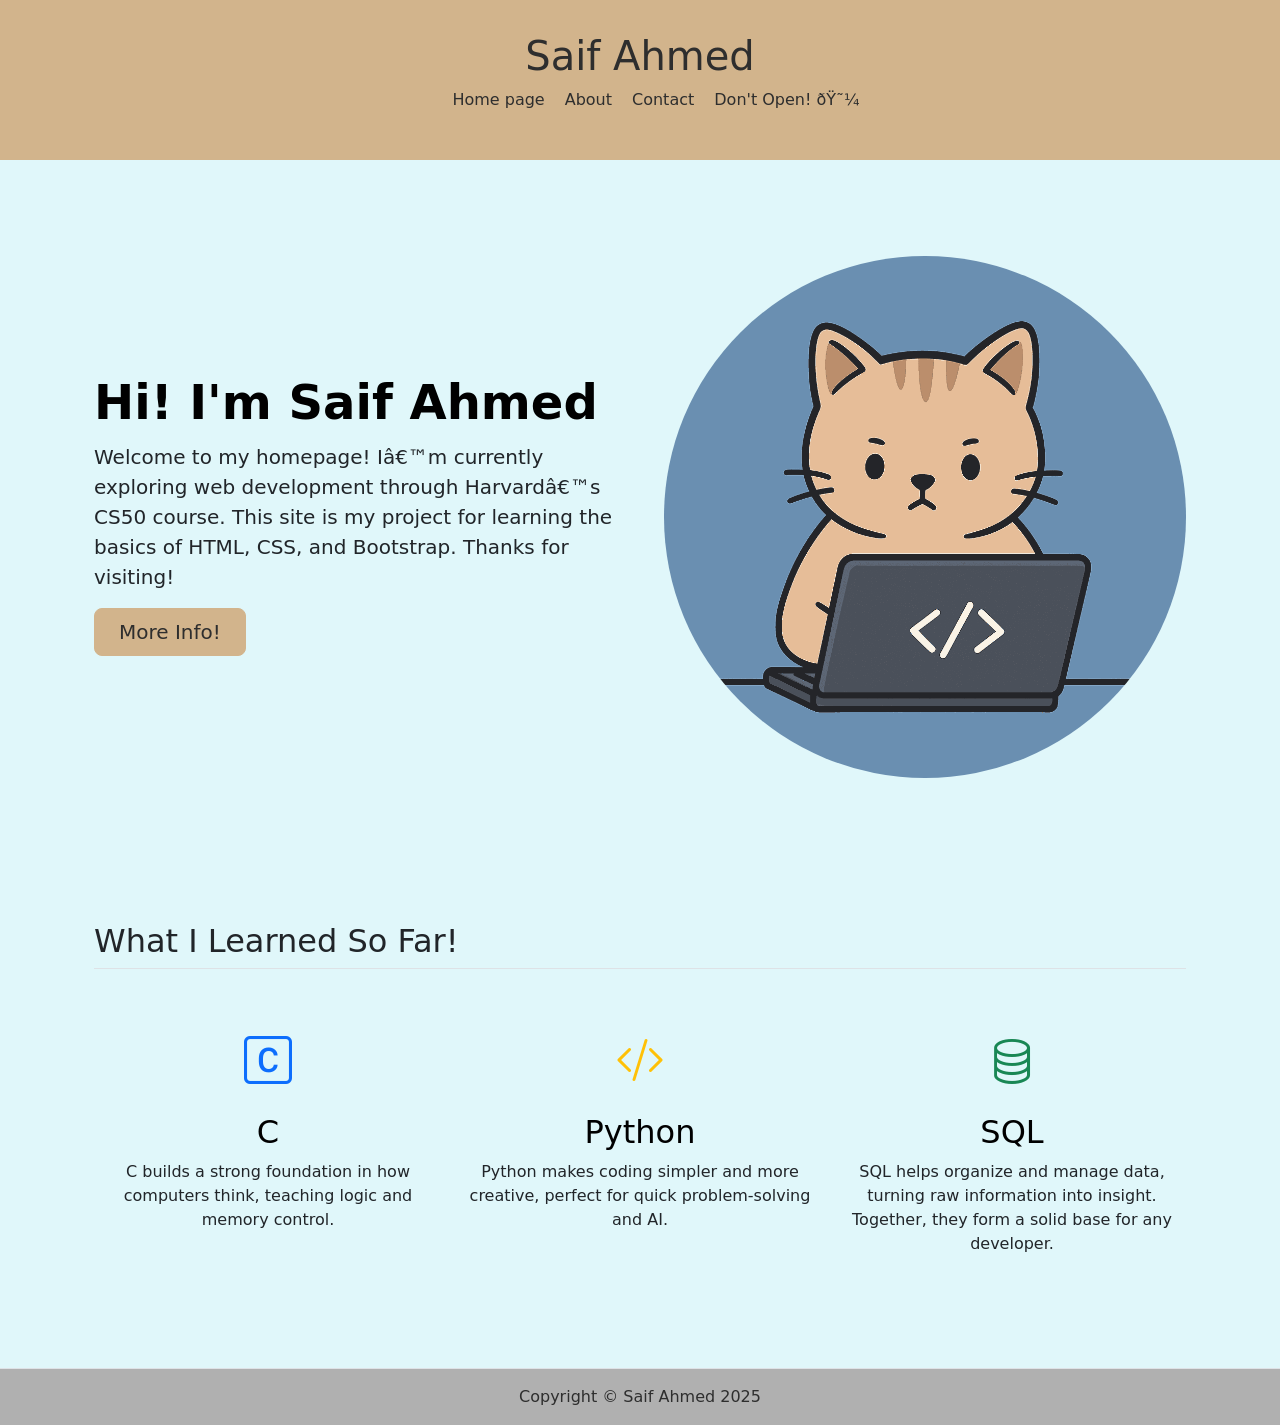
<file: index.html>
<!DOCTYPE html>
<html lang="en">

    <head>
        <link href="https://cdn.jsdelivr.net/npm/bootstrap@5.3.3/dist/css/bootstrap.min.css" rel="stylesheet" integrity="sha384-QWTKZyjpPEjISv5WaRU9OFeRpok6YctnYmDr5pNlyT2bRjXh0JMhjY6hW+ALEwIH" crossorigin="anonymous">
        <script src="https://cdn.jsdelivr.net/npm/bootstrap@5.3.3/dist/js/bootstrap.bundle.min.js" integrity="sha384-YvpcrYf0tY3lHB60NNkmXc5s9fDVZLESaAA55NDzOxhy9GkcIdslK1eN7N6jIeHz" crossorigin="anonymous"></script>

        <!-- ✅ Bootstrap Icons -->
        <link rel="stylesheet" href="https://cdn.jsdelivr.net/npm/bootstrap-icons@1.11.3/font/bootstrap-icons.css">

        <link href="styles.css" rel="stylesheet">
        <title>My Webpage</title>
    </head>

    <body>
        <header class="width">
            <h1>Saif Ahmed</h1>
            <nav>
                <ul>
                    <li><a href="#">Home page</a></li>
                    <li><a href="./about.html">About</a></li>
                    <li><a href="./contact.html">Contact</a></li>
                    <li><a href="./now.html">Don't Open! 😼</a></li>
                </ul>
            </nav>
        </header>

        <main>
            <section>
                <div class="container col-xxl-8 px-4 py-5">
                    <div class="row flex-lg-row-reverse align-items-center g-5 py-5">
                        <div class="col-10 col-sm-8 col-lg-6">
                            <img src="githubPFP.png" class="d-block mx-lg-auto img-fluid circle" alt="Profile image" width="700" height="500" loading="lazy">
                        </div>
                        <div class="col-lg-6">
                            <h1 class="display-5 fw-bold text-body-emphasis lh-1 mb-3">Hi! I'm Saif Ahmed</h1>
                            <p class="lead">
                                Welcome to my homepage! I’m currently exploring web development through Harvard’s CS50 course.
                                This site is my project for learning the basics of HTML, CSS, and Bootstrap.
                                Thanks for visiting!
                            </p>
                            <div class="d-grid gap-2 d-md-flex justify-content-md-start">
                                <a href="./about.html">
                                    <button type="button" class="btn btn-primary btn-lg px-4 me-md-2 color-button">More Info!</button>
                                </a>
                            </div>
                        </div>
                    </div>
                </div>

                <div class="container px-4 py-5" id="featured-3">
                    <h2 class="pb-2 border-bottom">What I Learned So Far!</h2>
                    <div class="row g-4 py-5 row-cols-1 row-cols-lg-3 text-center">

                        <!-- C Language -->
                        <div class="feature col">
                            <div class="mb-3">
                                <i class="bi bi-c-square text-primary" style="font-size: 3rem;"></i>
                            </div>
                            <h3 class="fs-2 text-body-emphasis">C</h3>
                            <p>C builds a strong foundation in how computers think, teaching logic and memory control.</p>
                        </div>

                        <!-- Python -->
                        <div class="feature col">
                            <div class="mb-3">
                                <i class="bi bi-code-slash text-warning" style="font-size: 3rem;"></i>
                            </div>
                            <h3 class="fs-2 text-body-emphasis">Python</h3>
                            <p>Python makes coding simpler and more creative, perfect for quick problem-solving and AI.</p>
                        </div>

                        <!-- SQL -->
                        <div class="feature col">
                            <div class="mb-3">
                                <i class="bi bi-database text-success" style="font-size: 3rem;"></i>
                            </div>
                            <h3 class="fs-2 text-body-emphasis">SQL</h3>
                            <p>SQL helps organize and manage data, turning raw information into insight. Together, they form a solid base for any developer.</p>
                        </div>

                    </div>
                </div>
            </section>
        </main>

        <footer class="text-center py-3 border-top width">
            Copyright &#169; Saif Ahmed 2025
        </footer>
    </body>
</html>
</file>
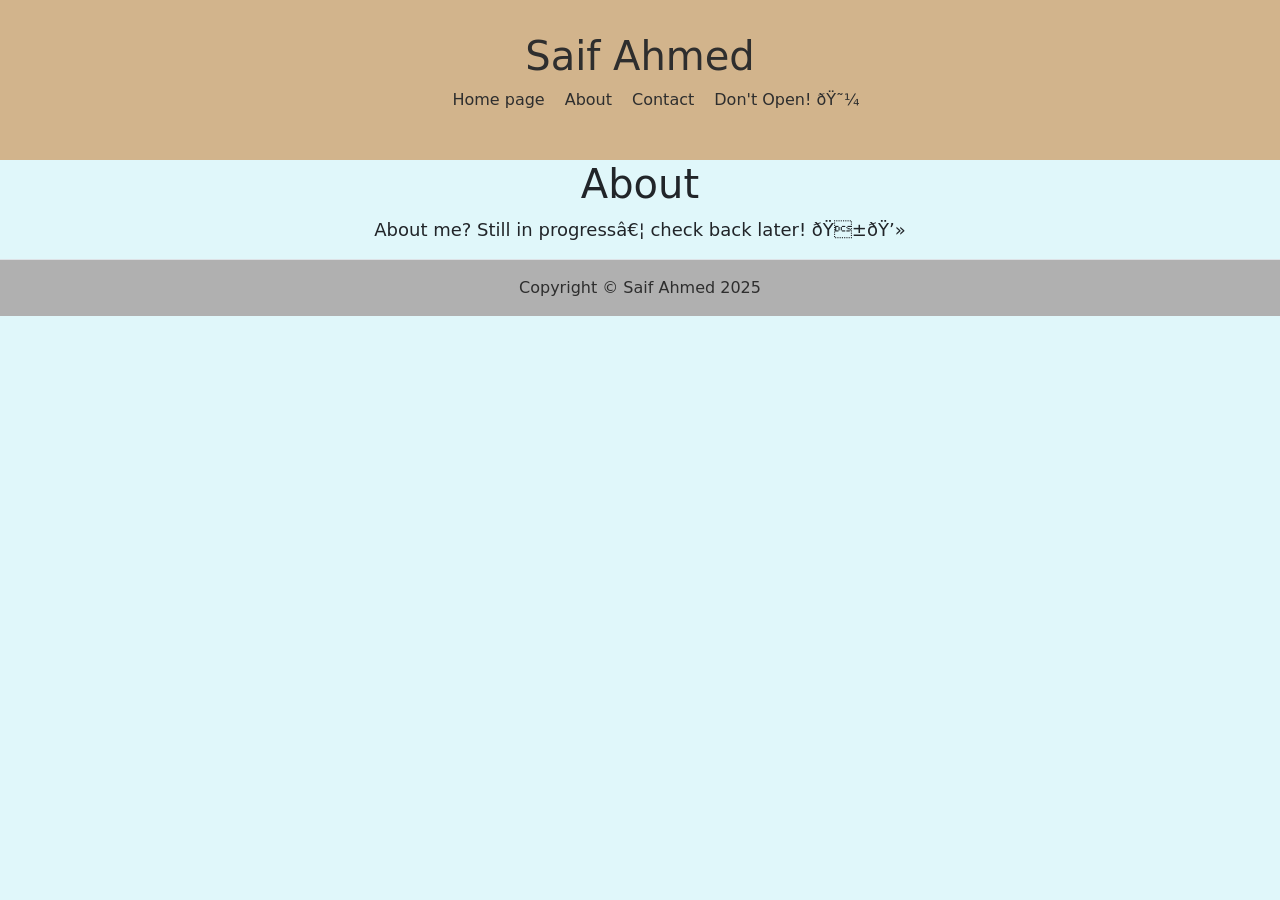
<file: about.html>
<!DOCTYPE html>
<html lang="en">

    <head>
        <link href="https://cdn.jsdelivr.net/npm/bootstrap@5.3.3/dist/css/bootstrap.min.css" rel="stylesheet" integrity="sha384-QWTKZyjpPEjISv5WaRU9OFeRpok6YctnYmDr5pNlyT2bRjXh0JMhjY6hW+ALEwIH" crossorigin="anonymous">
        <script src="https://cdn.jsdelivr.net/npm/bootstrap@5.3.3/dist/js/bootstrap.bundle.min.js" integrity="sha384-YvpcrYf0tY3lHB60NNkmXc5s9fDVZLESaAA55NDzOxhy9GkcIdslK1eN7N6jIeHz" crossorigin="anonymous"></script>

        <!-- ✅ Bootstrap Icons -->
        <link rel="stylesheet" href="https://cdn.jsdelivr.net/npm/bootstrap-icons@1.11.3/font/bootstrap-icons.css">

        <link href="styles.css" rel="stylesheet">
        <title>My Webpage</title>
    </head>

    <body>
        <header>
            <h1>Saif Ahmed</h1>
            <nav>
                <ul>
                    <li><a href="./index.html">Home page</a></li>
                    <li><a href="./about.html">About</a></li>
                    <li><a href="./contact.html">Contact</a></li>
                    <li><a href="./now.html">Don't Open! 😼</a></li>
                </ul>
            </nav>
        </header>

        <main>
            <section>
                <h1 class="centered">About</h1>
                <p class="large centered"> About me? Still in progress… check back later! 🐱💻</p>

            </section>
        </main>

        <footer class="text-center py-3 border-top">
            Copyright &#169; Saif Ahmed 2025
        </footer>
    </body>
</html>
</file>
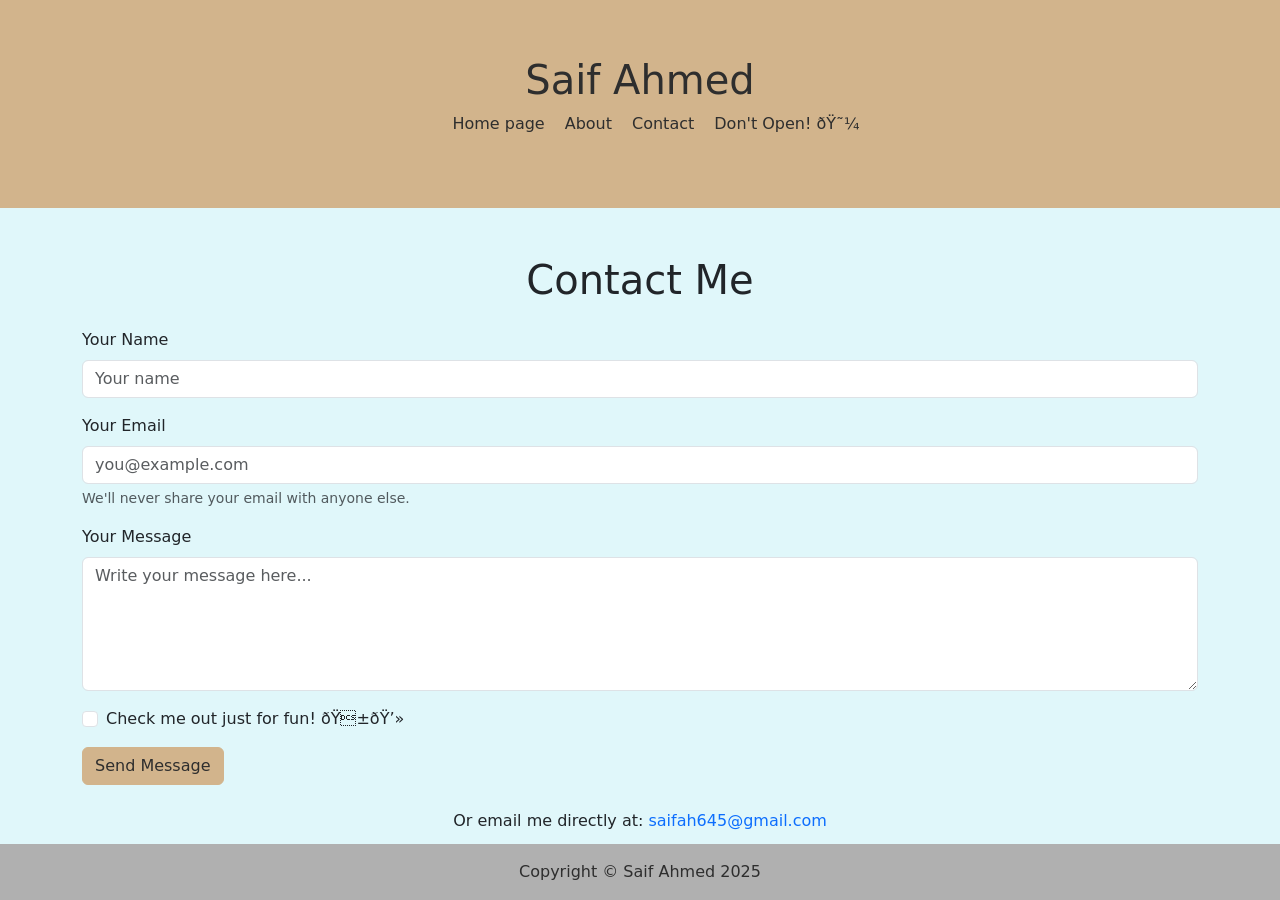
<file: contact.html>
<!DOCTYPE html>
<html lang="en">

<head>
    <link href="https://cdn.jsdelivr.net/npm/bootstrap@5.3.3/dist/css/bootstrap.min.css" rel="stylesheet" integrity="sha384-QWTKZyjpPEjISv5WaRU9OFeRpok6YctnYmDr5pNlyT2bRjXh0JMhjY6hW+ALEwIH" crossorigin="anonymous">
    <script src="https://cdn.jsdelivr.net/npm/bootstrap@5.3.3/dist/js/bootstrap.bundle.min.js" integrity="sha384-YvpcrYf0tY3lHB60NNkmXc5s9fDVZLESaAA55NDzOxhy9GkcIdslK1eN7N6jIeHz" crossorigin="anonymous"></script>
    <link rel="stylesheet" href="https://cdn.jsdelivr.net/npm/bootstrap-icons@1.11.3/font/bootstrap-icons.css">
    <link href="styles.css" rel="stylesheet">
    <title>Contact - Saif Ahmed</title>
</head>

<body>
    <header class="header-banner">
        <div class="container text-center py-4">
            <h1>Saif Ahmed</h1>
            <nav>
                <ul>
                    <li><a href="./index.html">Home page</a></li>
                    <li><a href="./about.html">About</a></li>
                    <li><a href="./contact.html">Contact</a></li>
                    <li><a href="./now.html">Don't Open! 😼</a></li>
                </ul>
            </nav>
        </div>
    </header>

    <main>
        <section class="container my-5">
            <h1 class="text-center mb-4">Contact Me</h1>
            <form>
                <!-- Name -->
                <div class="mb-3">
                    <label for="nameInput" class="form-label">Your Name</label>
                    <input type="text" class="form-control" id="nameInput" placeholder="Your name">
                </div>

                <!-- Email -->
                <div class="mb-3">
                    <label for="emailInput" class="form-label">Your Email</label>
                    <input type="email" class="form-control" id="emailInput" placeholder="you@example.com" required>
                    <div class="form-text">We'll never share your email with anyone else.</div>
                </div>

                <!-- Message -->
                <div class="mb-3">
                    <label for="messageInput" class="form-label">Your Message</label>
                    <textarea class="form-control" id="messageInput" rows="5" placeholder="Write your message here..." required></textarea>
                </div>

                <!-- Optional fun checkbox -->
                <div class="mb-3 form-check">
                    <input type="checkbox" class="form-check-input" id="exampleCheck1">
                    <label class="form-check-label" for="exampleCheck1">Check me out just for fun! 🐱💻</label>
                </div>

                <!-- Submit -->
                <button type="submit" class="btn color-button">Send Message</button>
            </form>

            <!-- Your email as reference -->
            <p class="text-center mt-4">   Or email me directly at: <a href="mailto:saifah645@gmail.com" class="text-decoration-none text-primary"> saifah645@gmail.com </a> </p>
        </section>
    </main>

    <footer class="footer-banner text-center py-3">
        Copyright &#169; Saif Ahmed 2025
    </footer>
    <script>
    // Select the form
    const form = document.querySelector('form');

    // Listen for submit event
    form.addEventListener('submit', function(event) {
        event.preventDefault(); // Prevent actual page reload

        // Show alert
        alert('Thank you! Your message has been submitted.');

        // Optional: clear the form fields
        form.reset();
    });
</script>

</body>
</html>
</file>
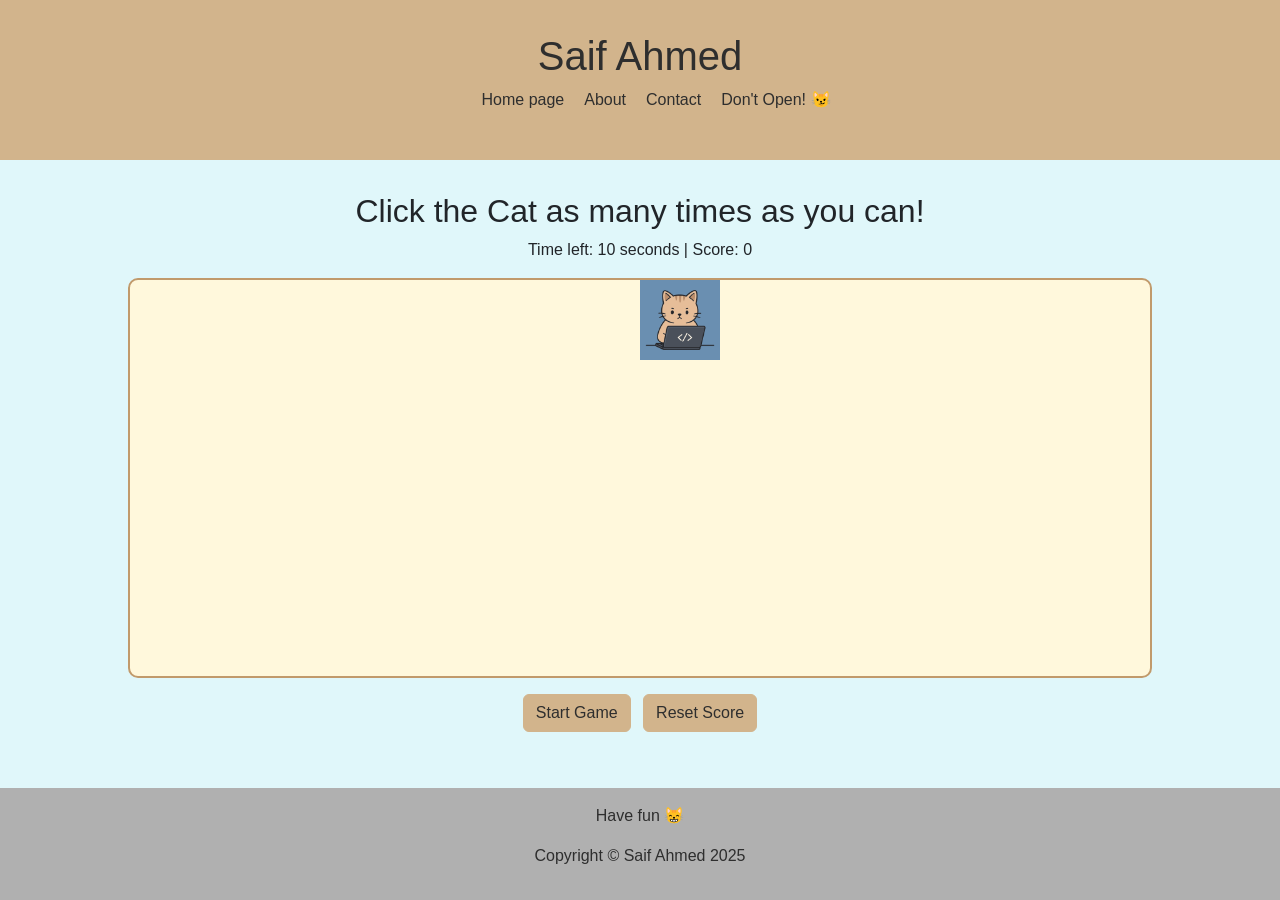
<file: now.html>
<!DOCTYPE html>
<html lang="en">
<head>
    <meta charset="UTF-8">
    <title>Don't Open! 😼</title>
    <link href="https://cdn.jsdelivr.net/npm/bootstrap@5.3.3/dist/css/bootstrap.min.css" rel="stylesheet">
    <link href="styles.css" rel="stylesheet">
    <style>
        body {
            background-color: #E0F7FA;
            text-align: center;
            font-family: Arial, sans-serif;
        }
    </style>
</head>
<body>
    <header class="header-banner">
        <h1>Saif Ahmed</h1>
            <nav>
                <ul>
                    <li><a href="./index.html">Home page</a></li>
                    <li><a href="./about.html">About</a></li>
                    <li><a href="./contact.html">Contact</a></li>
                    <li><a href="./now.html">Don't Open! 😼</a></li>
                </ul>
    </header>

    <main>
        <h2>Click the Cat as many times as you can!</h2>
        <p>Time left: <span id="time">10</span> seconds | Score: <span id="score">0</span></p>
        <div id="gameArea">
            <img src="githubPFP.png" id="cat" alt="Cat">
        </div>
        <button id="startBtn" class="btn color-button mt-3">Start Game</button>
        <!-- Added Reset button -->
        <button id="resetBtn" class="btn color-button mt-3 ms-2">Reset Score</button>
    </main>

    <footer class="footer-banner text-center">
        <P>Have fun 😸</P>
        <P>Copyright &#169; Saif Ahmed 2025</P>
    </footer>

    <script>
        const cat = document.getElementById('cat');
        const gameArea = document.getElementById('gameArea');
        const scoreEl = document.getElementById('score');
        const timeEl = document.getElementById('time');
        const startBtn = document.getElementById('startBtn');
        const resetBtn = document.getElementById('resetBtn'); // reset button

        let score = 0;
        let time = 10;
        let gameInterval;

        function moveCat() {
            const maxX = gameArea.clientWidth - cat.clientWidth;
            const maxY = gameArea.clientHeight - cat.clientHeight;
            const x = Math.random() * maxX;
            const y = Math.random() * maxY;
            cat.style.left = x + 'px';
            cat.style.top = y + 'px';
        }

        cat.addEventListener('click', () => {
            score++;
            scoreEl.textContent = score;
            moveCat();
        });

        startBtn.addEventListener('click', () => {
            score = 0;
            time = 10;
            scoreEl.textContent = score;
            timeEl.textContent = time;
            moveCat();
            startBtn.disabled = true;

            gameInterval = setInterval(() => {
                time--;
                timeEl.textContent = time;
                if (time <= 0) {
                    clearInterval(gameInterval);
                    alert('Game over! Your score: ' + score);
                    startBtn.disabled = false;
                }
            }, 1000);
        });

        // Reset Score functionality
        resetBtn.addEventListener('click', () => {
            score = 0;
            scoreEl.textContent = score;
        });
    </script>
</body>
</html>
</file>
<file: styles.css>
body {
    margin: 0; /* fixes the margins of the website */
    background-color: #E0F7FA;
}

header {
    background-color: #D2B48C;
    padding: 2rem 0;
    width: 100%;
    text-align: center;
}

header h1,
header nav > ul > li > a {
    color: #2E2E2E; /* dark text for contrast */
}

header nav > ul > li > a:hover {
    color: #2E2E2E;
    text-decoration: underline;
}

nav > ul {
    list-style: none; /* this removes the bullet points or the number if it was a orderd list */
    display: flex; /*  makes the list next to each other rather than on top of each other*/
    align-items: center;
    justify-content: center;
    gap: 20px;
}
/* we use (>) to navigite inside the tags */

nav > ul > li > a {
    text-decoration: none; /* removes the underline of the link  */
}


footer {
    background-color: #B0B0B0;
    color: #2E2E2E;
    padding: 1.5 rem 0;
    text-align: center;

}

.circle {
    border-radius: 50%;
}

.color-button {
    background-color: #D2B48C; /* base beige */
    border-color: #D2B48C;
    color: #2E2E2E;
    transition: background-color 0.3s, color 0.3s; /* smooth transition */
}

.color-button:hover {
    background-color: #C19A6B; /* darker beige on hover */
    border-color: #C19A6B;
    color: #2E2E2E;
}

.color-button:focus,
.color-button:focus-visible {
    outline: none;
    box-shadow: none; /* or subtle beige glow */
}

.centered {
    text-align: center;
}

.large {
    font-size: large;
}

 .header-banner {
            background-color: #D2B48C;
            padding: 2rem 0;
            width: 100%;
            margin-bottom: 2rem;
        }
        .footer-banner {
            background-color: #B0B0B0;
            width: 100%;
            padding: 1rem 0;
            position: fixed;
            bottom: 0;
        }
        #gameArea {
            position: relative;
            width: 80%;
            height: 400px;
            margin: auto;
            border: 2px solid #C19A6B;
            border-radius: 10px;
            background-color: #FFF8DC; /* beige-ish */
            overflow: hidden;
        }
        #cat {
            position: absolute;
            width: 80px;
            cursor: pointer;
            transition: transform 0.2s;
        }
        #cat:active {
            transform: scale(1.2);
        }
</file>
